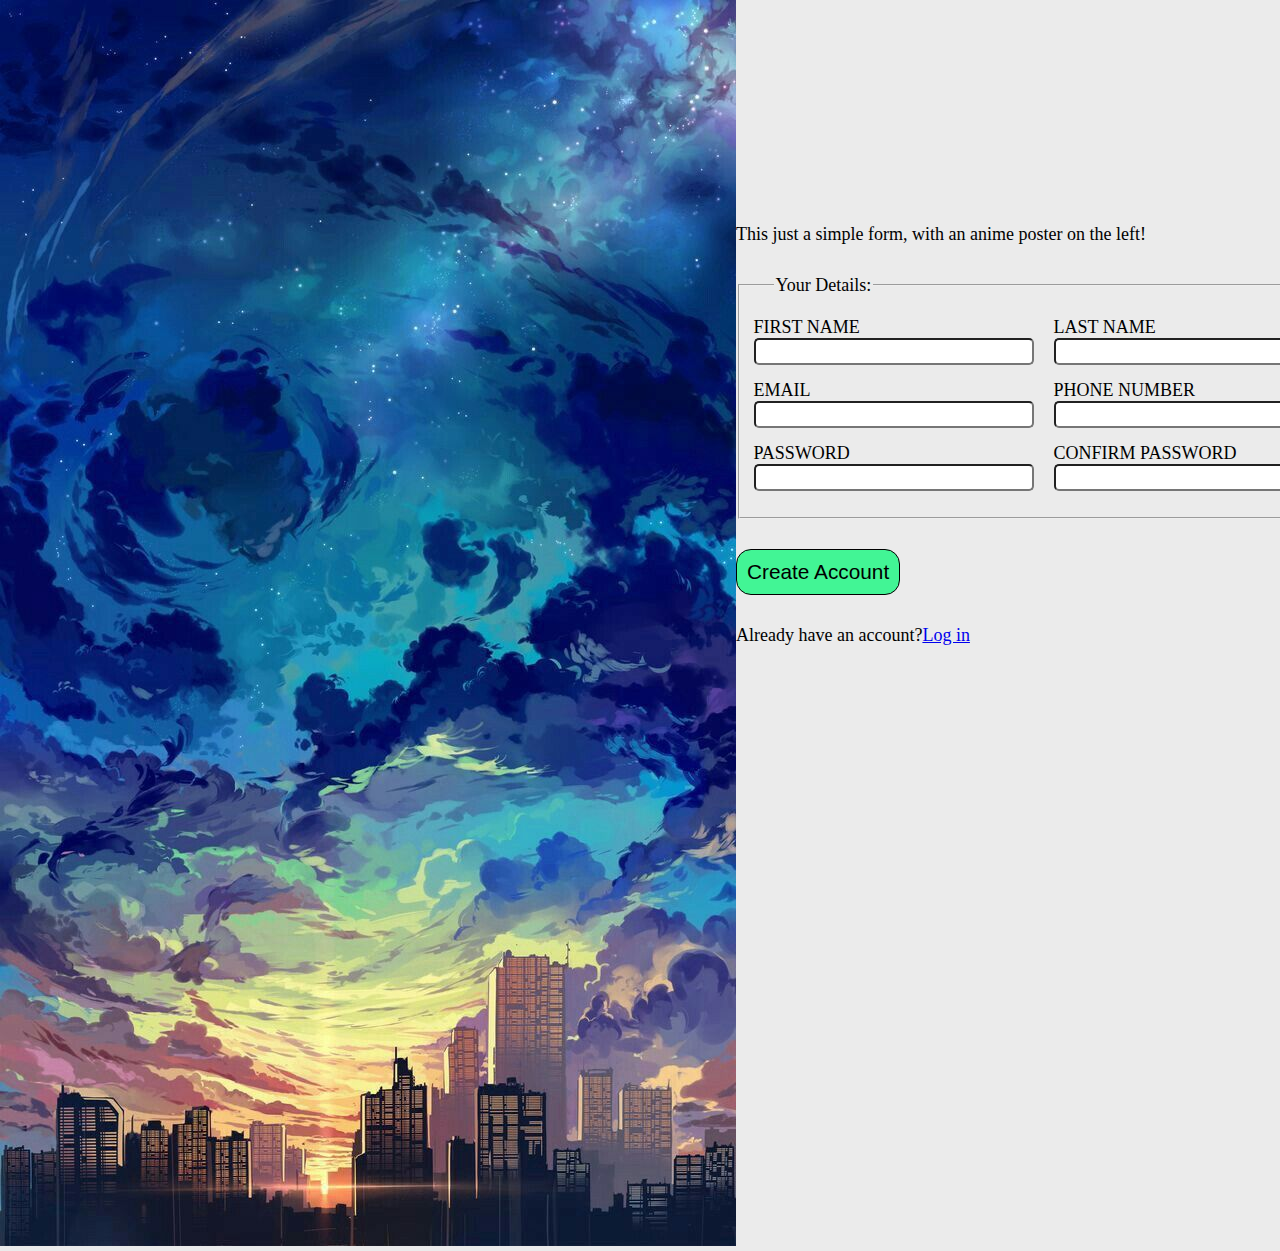
<file: index.html>
<!DOCTYPE html>
<html lang="en">
<head>
    <meta charset="UTF-8">
    <meta name="viewport" content="width=device-width, initial-scale=1.0">
    <title>Sign Up Form</title>
    <link rel="stylesheet" href="styles.css">
</head>
<body>
    
    <div>
        <img src="anime.jpeg">
    </div>

    <div class="right-section">
        <div>
            This just a simple form, with an anime poster on the left!
        </div>
        <div class="form">
            <fieldset>
                <legend>Your Details:</legend>
                <div class="form-details">
                    <span>
                        <label for="first_name">FIRST NAME</label>
                        <input type="text" id="first_name" name="first_name">
                    </span>
                    <span>
                        <label for="last_name">LAST NAME</label>
                        <input type="text" id="last_name" name="last_name">
                    </span>
                </div>
                <div class="form-details">
                    <span>
                        <label for="email">EMAIL</label>
                        <input type="email" id="email" name="email">
                    </span>
        
                    <span>
                        <label for="phone_number">PHONE NUMBER</label>
                        <input type="tel" id="phone_number" name="phone_number">
                    </span>
                </div>
                <div class="form-details">
                    <span>
                        <label for="password">PASSWORD</label>
                        <input type="password" id="password" name="password">
                    </span>
        
                    <span>
                        <label for="confirm_password">CONFIRM PASSWORD</label>
                        <input type="password" id="confirm_password" name="confirm_password">
                    </span>
                </div>
            </fieldset>
        </div>
        <div>
            <button type="submit">Create Account</button>
        </div>
        <div>Already have an account?<a href="url">Log in</a></div>
        <div class="card"></div>
    </div>
    
</body>
</html>
</file>
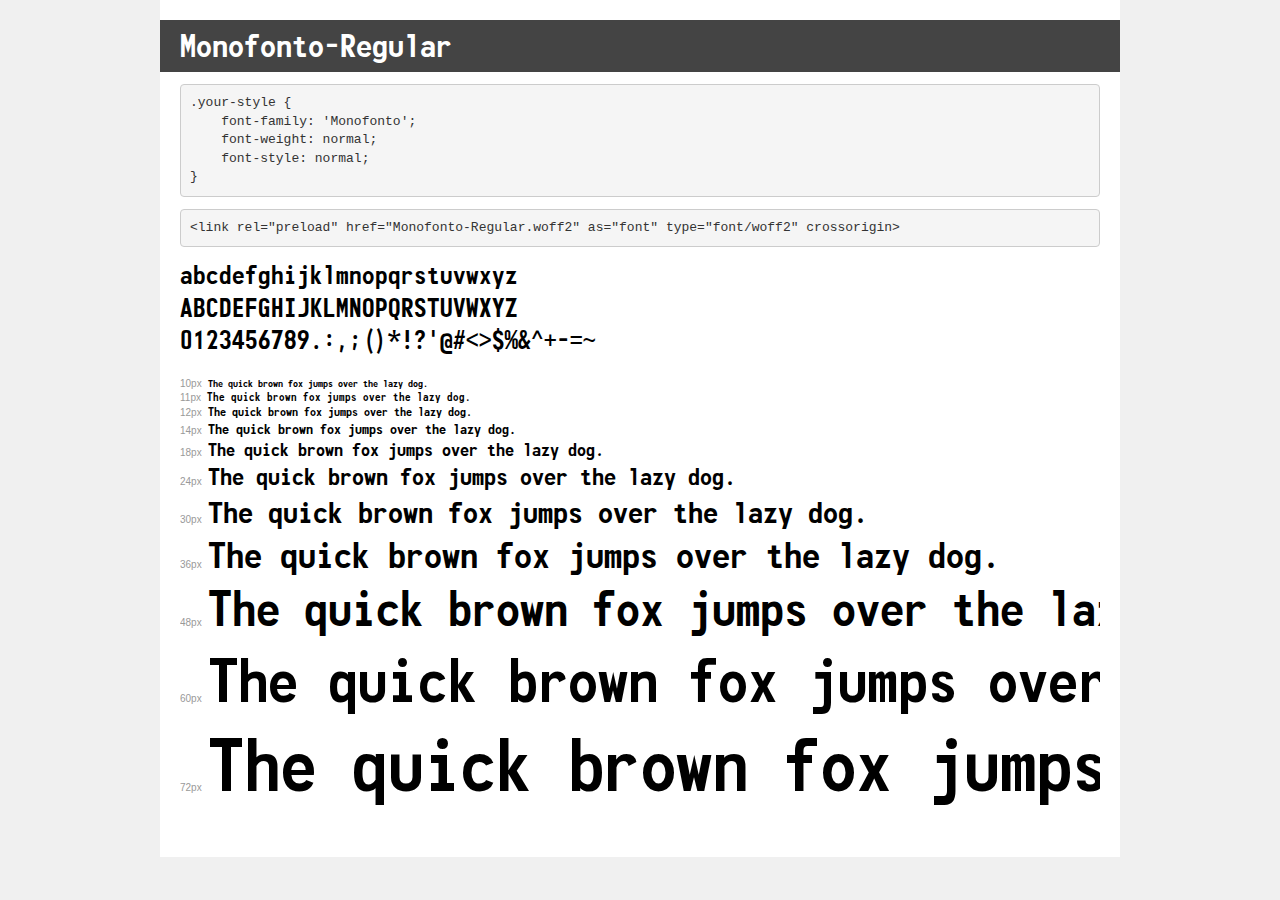
<file: fonts/demo.html>
<!DOCTYPE html>
<html lang="en">
<head>
    <meta charset="utf-8">
    <meta http-equiv="X-UA-Compatible" content="IE=edge">
    <meta name="viewport" content="width=device-width, initial-scale=1">
    <meta name="robots" content="noindex, noarchive">
    <meta name="format-detection" content="telephone=no">
    <title>Transfonter demo</title>
    <link href="stylesheet.css" rel="stylesheet">
    <style>
        /*
        http://meyerweb.com/eric/tools/css/reset/
        v2.0 | 20110126
        License: none (public domain)
        */
        html, body, div, span, applet, object, iframe,
        h1, h2, h3, h4, h5, h6, p, blockquote, pre,
        a, abbr, acronym, address, big, cite, code,
        del, dfn, em, img, ins, kbd, q, s, samp,
        small, strike, strong, sub, sup, tt, var,
        b, u, i, center,
        dl, dt, dd, ol, ul, li,
        fieldset, form, label, legend,
        table, caption, tbody, tfoot, thead, tr, th, td,
        article, aside, canvas, details, embed,
        figure, figcaption, footer, header, hgroup,
        menu, nav, output, ruby, section, summary,
        time, mark, audio, video {
            margin: 0;
            padding: 0;
            border: 0;
            font-size: 100%;
            font: inherit;
            vertical-align: baseline;
        }
        /* HTML5 display-role reset for older browsers */
        article, aside, details, figcaption, figure,
        footer, header, hgroup, menu, nav, section {
            display: block;
        }
        body {
            line-height: 1;
        }
        ol, ul {
            list-style: none;
        }
        blockquote, q {
            quotes: none;
        }
        blockquote:before, blockquote:after,
        q:before, q:after {
            content: '';
            content: none;
        }
        table {
            border-collapse: collapse;
            border-spacing: 0;
        }
        /* demo styles */
        body {
            background: #f0f0f0;
            color: #000;
        }
        .page {
            background: #fff;
            width: 920px;
            margin: 0 auto;
            padding: 20px 20px 0 20px;
            overflow: hidden;
        }
        .font-container {
            overflow-x: auto;
            overflow-y: hidden;
            margin-bottom: 40px;
            line-height: 1.3;
            white-space: nowrap;
            padding-bottom: 5px;
        }
        h1 {
            position: relative;
            background: #444;
            font-size: 32px;
            color: #fff;
            padding: 10px 20px;
            margin: 0 -20px 12px -20px;
        }
        .letters {
            font-size: 25px;
            margin-bottom: 20px;
        }
        .s10:before {
            content: '10px';
        }
        .s11:before {
            content: '11px';
        }
        .s12:before {
            content: '12px';
        }
        .s14:before {
            content: '14px';
        }
        .s18:before {
            content: '18px';
        }
        .s24:before {
            content: '24px';
        }
        .s30:before {
            content: '30px';
        }
        .s36:before {
            content: '36px';
        }
        .s48:before {
            content: '48px';
        }
        .s60:before {
            content: '60px';
        }
        .s72:before {
            content: '72px';
        }
        .s10:before, .s11:before, .s12:before, .s14:before,
        .s18:before, .s24:before, .s30:before, .s36:before,
        .s48:before, .s60:before, .s72:before {
            font-family: Arial, sans-serif;
            font-size: 10px;
            font-weight: normal;
            font-style: normal;
            color: #999;
            padding-right: 6px;
        }
        pre {
            display: block;
            padding: 9px;
            margin: 0 0 12px;
            font-family: Monaco, Menlo, Consolas, "Courier New", monospace;
            font-size: 13px;
            line-height: 1.428571429;
            color: #333;
            font-weight: normal;
            font-style: normal;
            background-color: #f5f5f5;
            border: 1px solid #ccc;
            overflow-x: auto;
            border-radius: 4px;
        }
        /* responsive */
        @media (max-width: 959px) {
            .page {
                width: auto;
                margin: 0;
            }
        }
    </style>
</head>
<body>
<div class="page">
    <div class="demo">
        <h1 style="font-family: 'Monofonto'; font-weight: normal; font-style: normal;">Monofonto-Regular</h1>
        <pre title="Usage">.your-style {
    font-family: 'Monofonto';
    font-weight: normal;
    font-style: normal;
}</pre>
        <pre title="Preload (optional)">
&lt;link rel=&quot;preload&quot; href=&quot;Monofonto-Regular.woff2&quot; as=&quot;font&quot; type=&quot;font/woff2&quot; crossorigin&gt;</pre>
        <div class="font-container" style="font-family: 'Monofonto'; font-weight: normal; font-style: normal;">
            <p class="letters">
                abcdefghijklmnopqrstuvwxyz<br>
ABCDEFGHIJKLMNOPQRSTUVWXYZ<br>
                0123456789.:,;()*!?'@#&lt;&gt;$%&^+-=~
            </p>
            <p class="s10" style="font-size: 10px;">The quick brown fox jumps over the lazy dog.</p>
            <p class="s11" style="font-size: 11px;">The quick brown fox jumps over the lazy dog.</p>
            <p class="s12" style="font-size: 12px;">The quick brown fox jumps over the lazy dog.</p>
            <p class="s14" style="font-size: 14px;">The quick brown fox jumps over the lazy dog.</p>
            <p class="s18" style="font-size: 18px;">The quick brown fox jumps over the lazy dog.</p>
            <p class="s24" style="font-size: 24px;">The quick brown fox jumps over the lazy dog.</p>
            <p class="s30" style="font-size: 30px;">The quick brown fox jumps over the lazy dog.</p>
            <p class="s36" style="font-size: 36px;">The quick brown fox jumps over the lazy dog.</p>
            <p class="s48" style="font-size: 48px;">The quick brown fox jumps over the lazy dog.</p>
            <p class="s60" style="font-size: 60px;">The quick brown fox jumps over the lazy dog.</p>
            <p class="s72" style="font-size: 72px;">The quick brown fox jumps over the lazy dog.</p>
        </div>
    </div>

</div>
</body>
</html>
</file>
<file: styles.css>
@font-face {
    font-family: 'Monofonto';
    src: url('fonts/Monofonto-Regular.woff2') format('woff2'),
        url('fonts/Monofonto-Regular.woff') format('woff');
    font-weight: normal;
    font-style: normal;
    font-display: swap;
}


button,
input,
select,
textarea {
    font-family: inherit;
    font-size: 100%;
}



body {
    height: 100vh;
    
    margin: 0;
    padding: 0;

    display: flex;
    background-color: #ebebeb;
    font-size: 18px;
    
    
    
}

.left-section {
    position: relative;
    min-width: 736px;  /*Original Image width*/
    
}

.anime-background {
    position: absolute;
    width: 100%;
    height: 100%;
}


#card {
    position: absolute;
    width: 100%;
    height: 250px;
    background-color: rgba(0, 0, 0, .5);
    top: 20%;
}


.logo {
    position: absolute;
    height: 200px;
    left: 38%;
    top: 11%;
}

.right-section {
    display: flex;
    flex-direction: column;
    align-self: center;
    flex: 1;
    gap: 30px;
    
    
    
}


.above-form, legend, .form-main > div, .bottom-sec {
    margin-left: 20px;
}

.above-form {
    font-family: "Monofonto";
    font-size: 40px;
}

.form-main {
    background-color: white;
    padding: 30px 0;
    font-family: "Jost", sans-serif;
    font-size: 20px;
}


.form-details {
    display: flex;
    margin: 15px 0;
    gap: 20px;
    
}

input {
    width: 17rem;
    border-radius: 5px;
    font-family: 'Times New Roman', Times, serif;
}

span {
    display: flex;
    flex-direction: column;
}

input:focus {
    outline: 1px solid #3bb4ff;
    box-shadow: 0 5px 5px gray;
}

input:invalid {
    outline: 1px solid red;
}


button {
    padding: 10px;
    font-size: 1.3rem;
    font-family: sans-serif, "Jost", 'Times New Roman';
    background-color: #42f595;
    border: .5px solid;
    border-radius: 15px;
}

button:hover {
    background-color: #6bffb0;
}

button:active {
    background-color: #42f595;
}
</file>
<file: fonts/stylesheet.css>
@font-face {
    font-family: 'Monofonto';
    src: url('Monofonto-Regular.woff2') format('woff2'),
        url('Monofonto-Regular.woff') format('woff');
    font-weight: normal;
    font-style: normal;
    font-display: swap;
}
</file>
